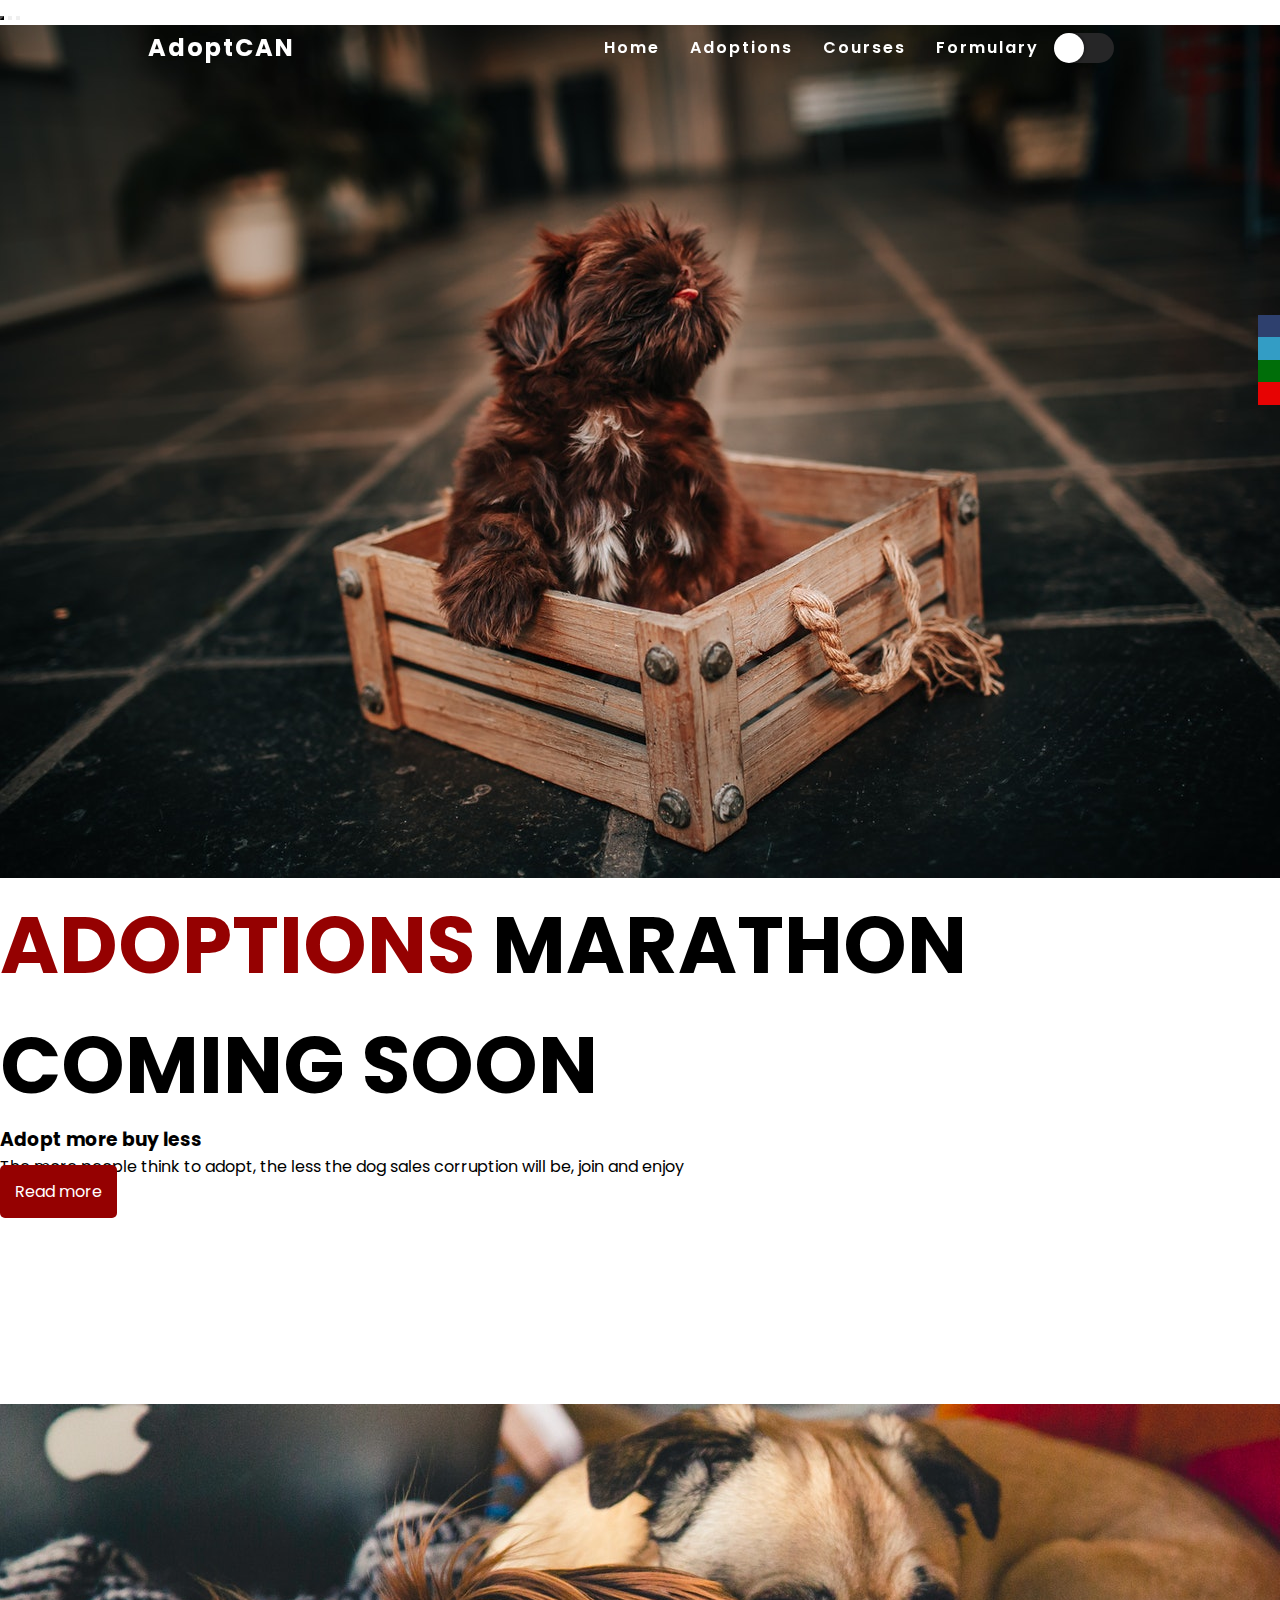
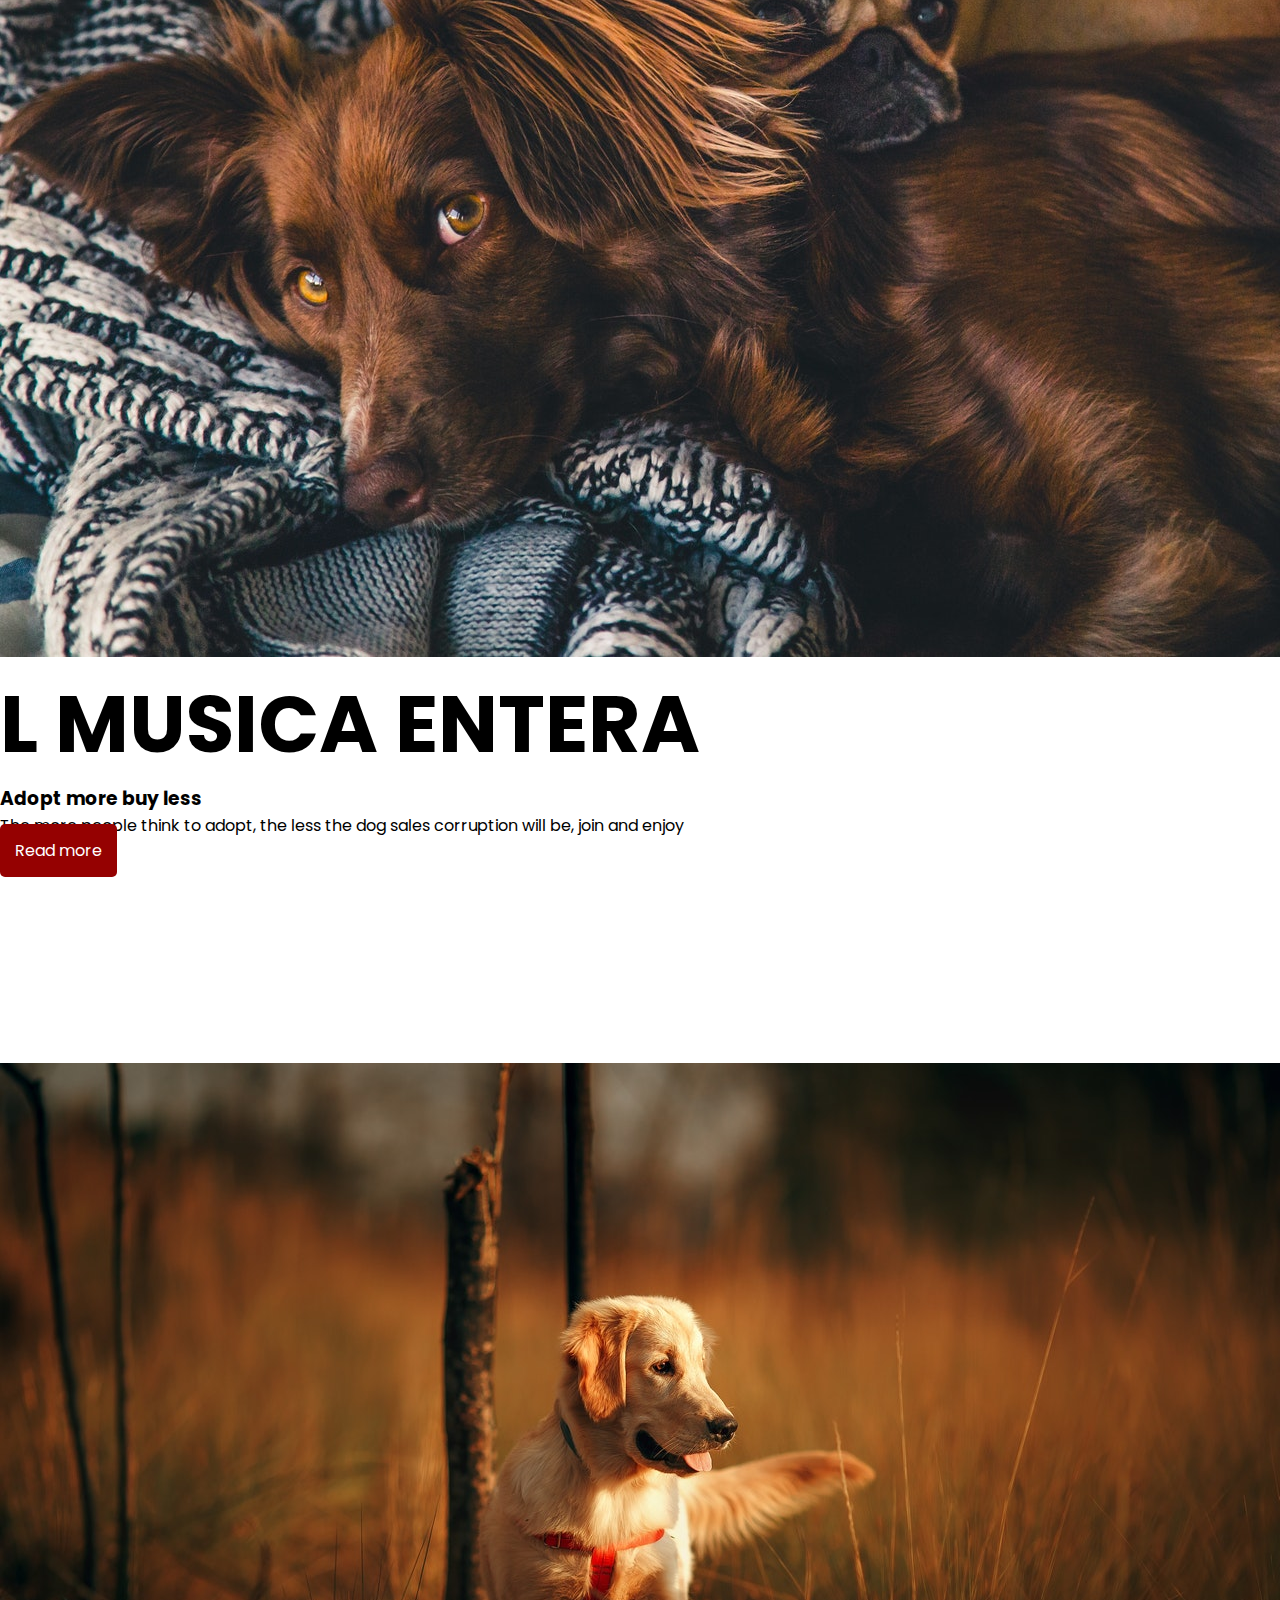
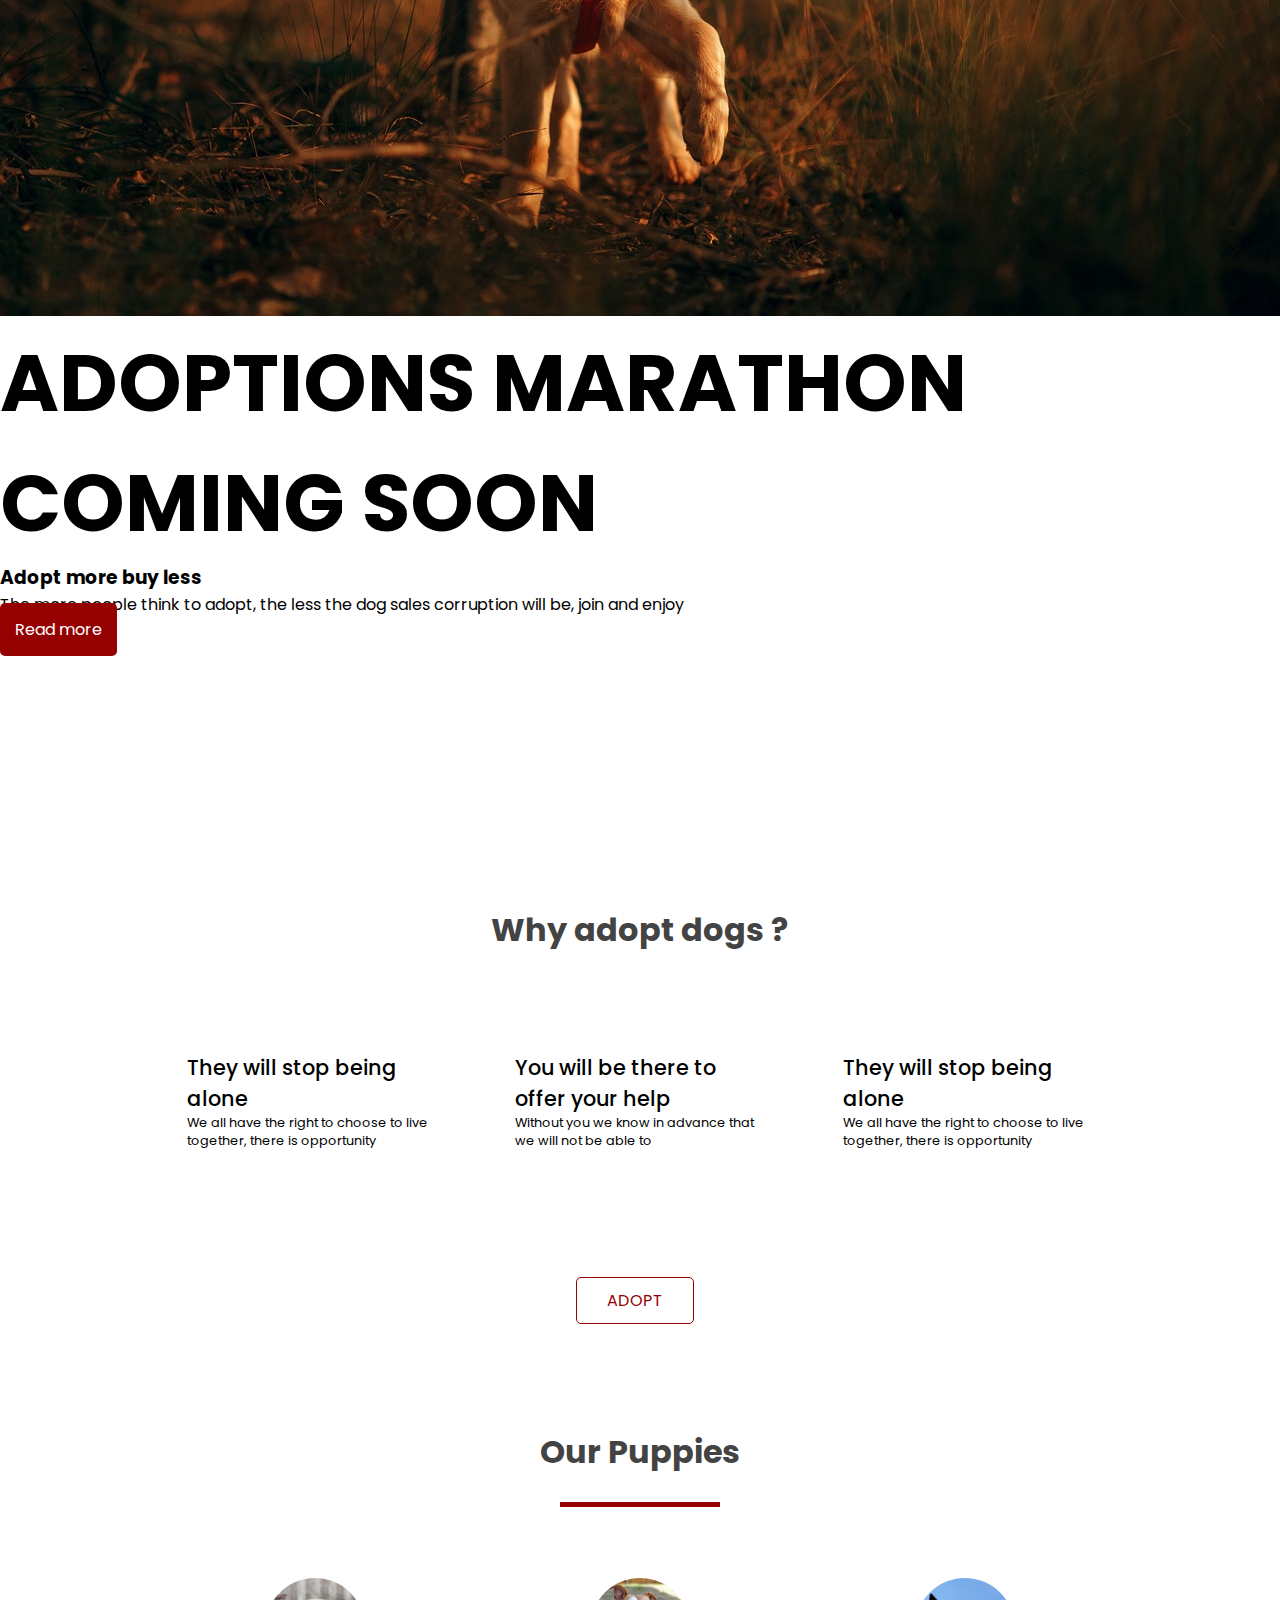
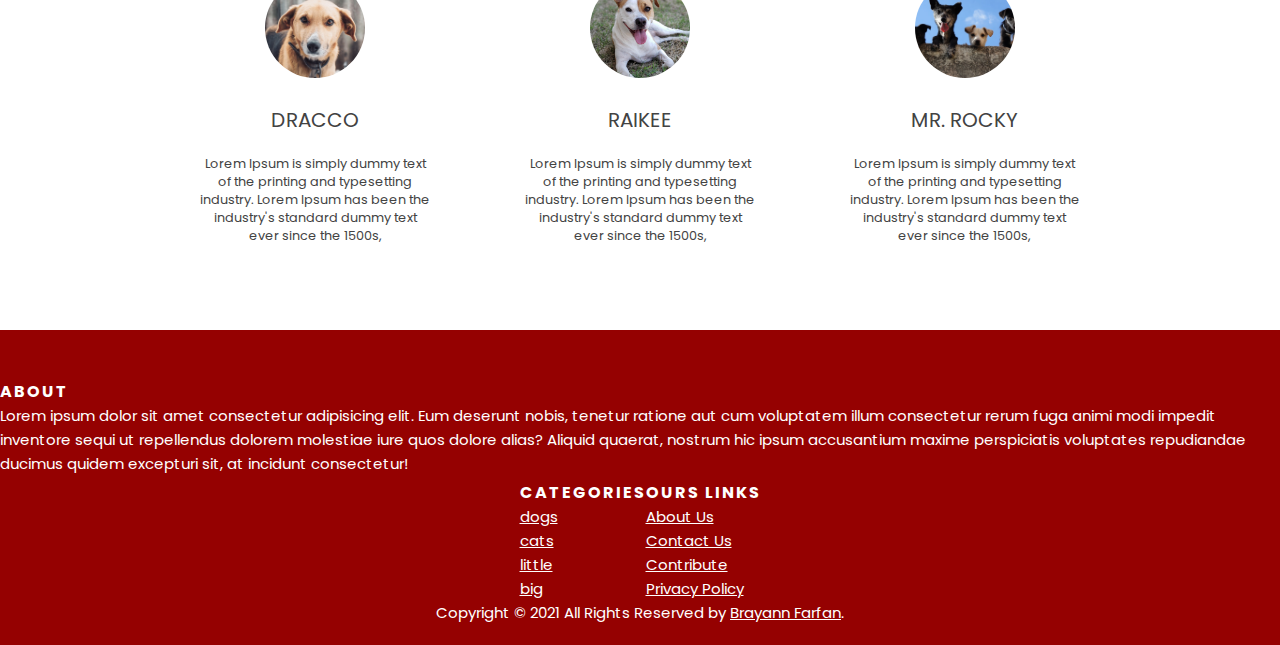
<file: index.html>
<!DOCTYPE html>
<html lang="es">
  <head>
    <meta charset="UTF-8" />
    <meta http-equiv="X-UA-Compatible" content="IE=edge" />
    <meta name="viewport" content="width=device-width, initial-scale=1.0" />
    <title>AdoptCAN</title>

    
    <!--Boostrap CSS-->
    
    <link
    href="https://cdn.jsdelivr.net/npm/bootstrap@5.1.3/dist/css/bootstrap.min.css"
    rel="stylesheet"
    integrity="sha384-1BmE4kWBq78iYhFldvKuhfTAU6auU8tT94WrHftjDbrCEXSU1oBoqyl2QvZ6jIW3"
    crossorigin="anonymous"
    />
    <!--CSS-->

    <link rel="stylesheet" href="css/main.css" />

    <!--Animate Css-->
    <link
      rel="stylesheet"
      href="https://cdnjs.cloudflare.com/ajax/libs/animate.css/4.1.1/animate.min.css"
    />

   
    <!--Font Awseome-->
    <link
      rel="stylesheet"
      href="https://pro.fontawesome.com/releases/v5.10.0/css/all.css"
      integrity="sha384-AYmEC3Yw5cVb3ZcuHtOA93w35dYTsvhLPVnYs9eStHfGJvOvKxVfELGroGkvsg+p"
      crossorigin="anonymous"
    />
  </head>
  <body class="home">
    <!--NavBar-->
    <header class="header">
      <nav>
        <a href="#" class="logo"><i class="fas fa-dog fs-2 m-1"></i>AdoptCAN</a>
        <button class="nav-toggle" aria-label="menu abierto"><i class="fas fa-bars"></i></button>
        <ul class="nav-menu">
          <li><a href="#" class="active">Home</a></li>
          <li><a href="#Why">Adoptions</a></li>
          <li><a href="pages/services.html">Courses</a></li>
          <li><a href="pages/contacto.html">Formulary</a></li>
          <button class="switch" id="switch">
            <span><i class="fas fa-sun"></i></span>
            <span><i class="fas fa-moon"></i></span>
          </button>
        </ul>
      </nav>
    </header>

    <main>
      <section class="background">
        

        <div class="container-carousel">
          <div
            id="carouselExampleIndicators"
            class="carousel slide"
            data-bs-ride="carousel"
          >
            <div class="carousel-indicators">
              <button
                type="button"
                data-bs-target="#carouselExampleIndicators"
                data-bs-slide-to="0"
                class="active"
                aria-current="true"
                aria-label="Slide 1"
              ></button>
              <button
                type="button"
                data-bs-target="#carouselExampleIndicators"
                data-bs-slide-to="1"
                aria-label="Slide 2"
              ></button>
              <button
                type="button"
                data-bs-target="#carouselExampleIndicators"
                data-bs-slide-to="2"
                aria-label="Slide 3"
              ></button>
            </div>
            <div class="carousel-inner">
              <div class="carousel-item active">
                <img
                  src="images/bannerOne.jpg"
                  class="d-block w-100 opacity-100"
                  alt="bannerOne"
                />
                <div class="carousel-caption">
                  <h2 class="animate__animated animate__bounceInRight">
                    <span class="marathon">Adoptions</span>
                    Marathon coming soon
                  </h2>
                  <h3 class="animate__animated animate__bounceInLeft adopt">
                    Adopt more buy less
                  </h3>
                  <p class="animate__animated animate__bounceInUp">
                    The more people think to adopt, the less the dog sales
                    corruption will be, join and enjoy
                  </p>
                  <a
                    href="pages/services.html"
                    class="readmore animate__animated animate__bounceInLeft adopt"
                    >Read more</a
                  >
                </div>
              </div>
              <div class="carousel-item">
                <img
                  src="images/bannerTwo.jpg"
                  class="d-block w-100 opacity-100"
                  alt="bannerTwo"
                />
                <div class="carousel-caption">
                  <h2 class="animate__animated animate__fadeInDownBig">
                    l MUSICA ENTERA
                  </h2>
                  <h3 class="animate__animated animate__fadeInLeftBig adopt">
                    Adopt more buy less
                  </h3>
                  <p class="animate__animated animate__fadeInRightBig adopt">
                    The more people think to adopt, the less the dog sales
                    corruption will be, join and enjoy
                  </p>
                  <a href="pages/services.html" class="readmore">Read more</a>
                </div>
              </div>
              <div class="carousel-item">
                <img
                  src="images/bannerThree.jpg"
                  class="d-block w-100 opacity-100"
                  alt="bannerThree"
                />
                <div class="carousel-caption">
                  <h2 class="animate__animated animate__fadeInRightBig adopt">Adoptions Marathon coming soon</h2>
                  <h3 class="animate__animated animate__fadeInLeftBig adopt">Adopt more buy less</h3>
                  <p class="animate__animated animate__heartBeat adopt">
                    The more people think to adopt, the less the dog sales
                    corruption will be, join and enjoy
                  </p>
                  <a href="pages/services.html" class="readmore animate__animated animate__heartBeat adopt">Read more</a>
                </div>
              </div>
            </div>
          </div>
          <div class="sidebar">
            <a href="https://www.facebook.com/" target="_blank"><i class="fab  fa-facebook-square icon" target="blank"></i></a>
            <a href="https://twitter.com/" target="_blank"><i class="fab  fa-twitter-square icon"></i></a>
            <a href="https://web.whatsapp.com/" target="_blank"><i class="fab  fa-whatsapp-square icon"></i></a>
            <a href="https://www.youtube.com/" target="_blank"><i class="fab  fa-youtube-square icon"></i></a>
          </div>
      </section>





      
      <section class="container-adotions" id="Why">
        <h1>Why adopt dogs ?</h1>
        <div class="adption-content">
          <article class="adoption-items ">
            <i class="fas fa-paw adoption-icon"></i>
            <h3 class="adoption-title">They will stop being alone</h3>
            <p class="adoption-description">
              We all have the right to choose to live together, there is
              opportunity
            </p>
          </article>

          <article class="adoption-items">
            <i class="fas fa-bone adoption-icon"></i>
            <h3 class="adoption-title">You will be there to offer your help</h3>
            <p class="adoption-description">
              Without you we know in advance that we will not be able to
            </p>
          </article>

          <article class="adoption-items">
            <i class="fas fa-home adoption-icon"></i>
            <h3 class="adoption-title">They will stop being alone</h3>
            <p class="adoption-description">
              We all have the right to choose to live together, there is
              opportunity
            </p>
          </article>
        </div>
        <a href="pages/contacto.html" class="adoption-button">ADOPT</a>
      </section>

      <section class="container-testimony">                
    <div class="testimonials">
      <div class="inner">
        <h4>Our Puppies</h4>
        <div class="border"></div>

        <div class="row">
          <div class="col">
            <div class="testimonial">
              <img src="images/puppiesOne.jpg" alt="">
              <div class="name">Dracco</div>
              <div class="stars">
                <i class="fas fa-star"></i>
                <i class="fas fa-star"></i>
                <i class="fas fa-star"></i>
                <i class="fas fa-star"></i>
                <i class="fas fa-star"></i>
              </div>

              <p class="description">
                Lorem Ipsum is simply dummy text of the printing and typesetting industry. Lorem Ipsum has been the industry's standard dummy text ever since the 1500s,
              </p>
            </div>
          </div>

          <div class="col">
            <div class="testimonial">
              <img src="images/puppiesTwo.jpg" alt="">
              <div class="name">Raikee</div>
              <div class="stars">
                <i class="fas fa-star"></i>
                <i class="fas fa-star"></i>
                <i class="fas fa-star"></i>
                <i class="far fa-star"></i>
                <i class="far fa-star"></i>
              </div>

              <p class="description">
                Lorem Ipsum is simply dummy text of the printing and typesetting industry. Lorem Ipsum has been the industry's standard dummy text ever since the 1500s,
              </p>
            </div>
          </div>

          <div class="col">
            <div class="testimonial">
              <img src="images/puppiesThree.jpg" alt="">
              <div class="name">MR. ROCKY</div>
              <div class="stars">
                <i class="fas fa-star"></i>
                <i class="fas fa-star"></i>
                <i class="fas fa-star"></i>
                <i class="fas fa-star"></i>
                <i class="far fa-star"></i>
              </div>

              <p class="description">
                Lorem Ipsum is simply dummy text of the printing and typesetting industry. Lorem Ipsum has been the industry's standard dummy text ever since the 1500s,
              </p>
            </div>
          </div>
        </div>
      </div>
    </div>
      </section>
    </main>

    <footer class="site-footer footer">
      <div class="container">
        <div class="row">
          <div class="col-sm-12 col-md-6">
            <h6>About</h6>
            <p class="text-justify">Lorem ipsum dolor sit amet consectetur adipisicing elit. Eum deserunt nobis, tenetur ratione aut cum voluptatem illum consectetur rerum fuga animi modi impedit inventore sequi ut repellendus dolorem molestiae iure quos dolore alias? Aliquid quaerat, nostrum hic ipsum accusantium maxime perspiciatis voluptates repudiandae ducimus quidem excepturi sit, at incidunt consectetur!</p>
          </div>

          <div class="col-xs-6 col-md-3">
            <h6>Categories</h6>
            <ul class="footer-links">
              <li><a href="#">dogs</a></li>
              <li><a href="#">cats</a></li>
              <li><a href="#">little</a></li>
              <li><a href="#">big</a></li>
            </ul>
          </div>
          <div class="col-xs-6 col-md-3">
            <h6>OURS Links</h6>
            <ul class="footer-links">
              <li><a href="#">About Us</a></li>
              <li><a href="pages/contacto.html">Contact Us</a></li>
              <li><a href="#">Contribute</a></li>
              <li><a href="#">Privacy Policy</a></li>
            </ul>
          </div>
        </div>
      </div>
      <div class="container">
        <div class="row">
          <div class="col-md-8 col-sm-6 col-xs-12">
            <p class="copyright-text text-center">Copyright &copy; 2021 All Rights Reserved by 
         <a href="#">Brayann Farfan</a>.
            </p>
          </div>
        </div>
      </div>
</footer>


<!--CDN BOOTSTRAP-->
    <script
      src="https://cdn.jsdelivr.net/npm/bootstrap@5.1.3/dist/js/bootstrap.bundle.min.js"
      integrity="sha384-ka7Sk0Gln4gmtz2MlQnikT1wXgYsOg+OMhuP+IlRH9sENBO0LRn5q+8nbTov4+1p"
      crossorigin="anonymous"
    ></script>
    
    <!--JS-->
    <script src="js/app.js"></script>
  
    
  </body>
</html>
</file>
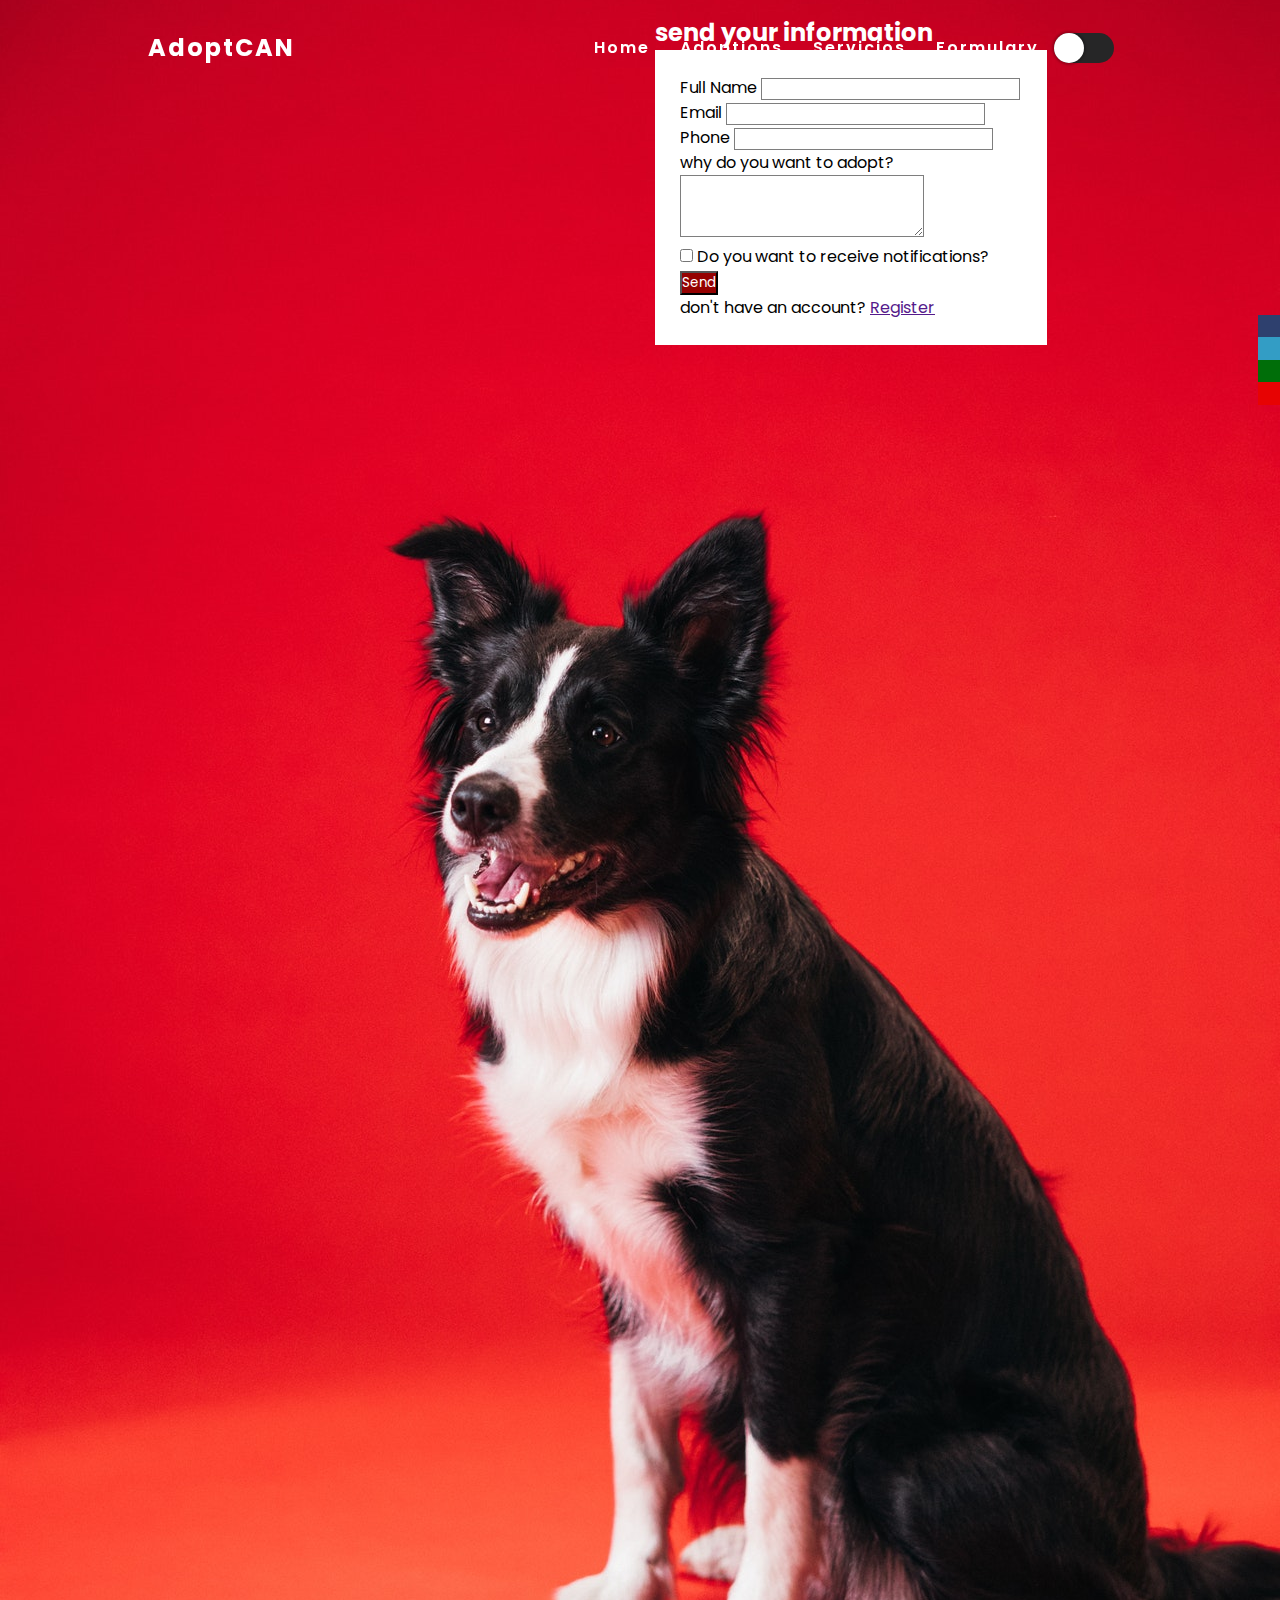
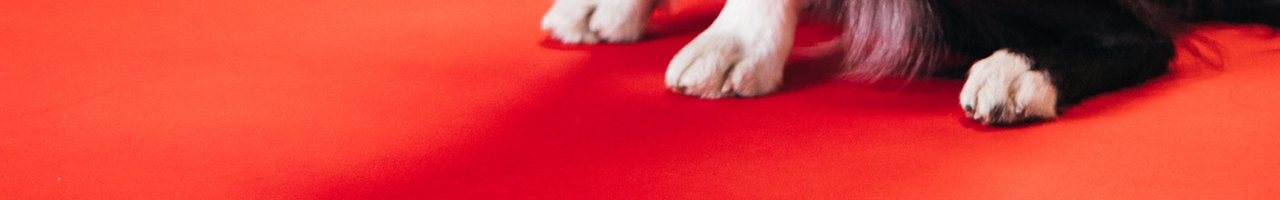
<file: pages/contacto.html>
<!DOCTYPE html>
<html lang="es">
  <head>
    <meta charset="UTF-8" />
    <meta http-equiv="X-UA-Compatible" content="IE=edge" />
    <meta name="viewport" content="width=device-width, initial-scale=1.0" />
    <title>Contact</title>

    <!--Boostrap CSS-->

    <link
      href="https://cdn.jsdelivr.net/npm/bootstrap@5.1.3/dist/css/bootstrap.min.css"
      rel="stylesheet"
      integrity="sha384-1BmE4kWBq78iYhFldvKuhfTAU6auU8tT94WrHftjDbrCEXSU1oBoqyl2QvZ6jIW3"
      crossorigin="anonymous"
    />
    <!--CSS-->
    <link rel="stylesheet" href="../css/main.css" />
    <!--Font Awseome-->
    <link
      rel="stylesheet"
      href="https://pro.fontawesome.com/releases/v5.10.0/css/all.css"
      integrity="sha384-AYmEC3Yw5cVb3ZcuHtOA93w35dYTsvhLPVnYs9eStHfGJvOvKxVfELGroGkvsg+p"
      crossorigin="anonymous"
    />
  </head>
  <body>
    <header class="header i-header">
      <nav>
        <a href="#" class="logo"><i class="fas fa-dog fs-2 m-1"></i>AdoptCAN</a>
        <button class="nav-toggle" aria-label="menu abierto">
          <i class="fas fa-bars"></i>
        </button>
        <ul class="nav-menu">
          <li><a href="../index.html" class="active">Home</a></li>
          <li><a href="../index.html#Why">Adoptions</a></li>
          <li><a href="services.html">Servicios</a></li>
          <li><a href="contacto.html">Formulary</a></li>
          <button class="switch" id="switch">
            <span><i class="fas fa-sun"></i></span>
            <span><i class="fas fa-moon"></i></span>
          </button>
        </ul>
      </nav>
      <div class="sidebar">
        <a href="https://www.facebook.com/" target="_blank"
          ><i class="fab fa-facebook-square icon" target="blank"></i
        ></a>
        <a href="https://twitter.com/" target="_blank"
          ><i class="fab fa-twitter-square icon"></i
        ></a>
        <a href="https://web.whatsapp.com/" target="_blank"
          ><i class="fab fa-whatsapp-square icon"></i
        ></a>
        <a href="https://www.youtube.com/" target="_blank"
          ><i class="fab fa-youtube-square icon"></i
        ></a>
      </div>
    </header>
    <main class="container-contact">
      <section>
        <div class="container formulario">
          <div class="row">
            <div class="col mt-5"></div>
            <div class="col">
              <h2 class="fw-bold text-center py-5 formualrio-title mt-5">
                send your information
              </h2>

              <form>
                <div class="mb-4">
                  <label for="email" class="form-label">Full Name</label>
                  <input type="text" class="form-control" name="text" />
                </div>
                <div class="mb-4">
                  <label for="email" class="form-label">Email</label>
                  <input
                    type="emial"
                    class="form-control"
                    name="email"
                    required
                  />
                </div>
                <div class="mb-4">
                  <label for="phone" class="form-label">Phone</label>
                  <input type="tel" class="form-control" name="phone" />
                </div>

                <div class="mb-3">
                  <label for="exampleFormControlTextarea1" class="form-label"
                    >why do you want to adopt?</label
                  >
                  <textarea
                    class="form-control"
                    id="exampleFormControlTextarea1"
                    rows="3"
                  ></textarea>
                </div>
                <div class="mb-4 form-check">
                  <input
                    type="checkbox"
                    name="connected"
                    id=""
                    class="form-check-input"
                  />
                  <label for="connected" class="form-check-label"
                    >Do you want to receive notifications?</label
                  >
                </div>

                <div class="d-grid">
                  <button type="submit" class="btn">Send</button>
                </div>

                <div class="my-3 text-center connected">
                  <span
                    >don't have an account?
                    <a href="" class="connected">Register</a></span
                  >
                </div>
              </form>
            </div>
          </div>
        </div>
      </section>
    </main>
    <script src="../js/app.js"></script>
  </body>
</html>
</file>
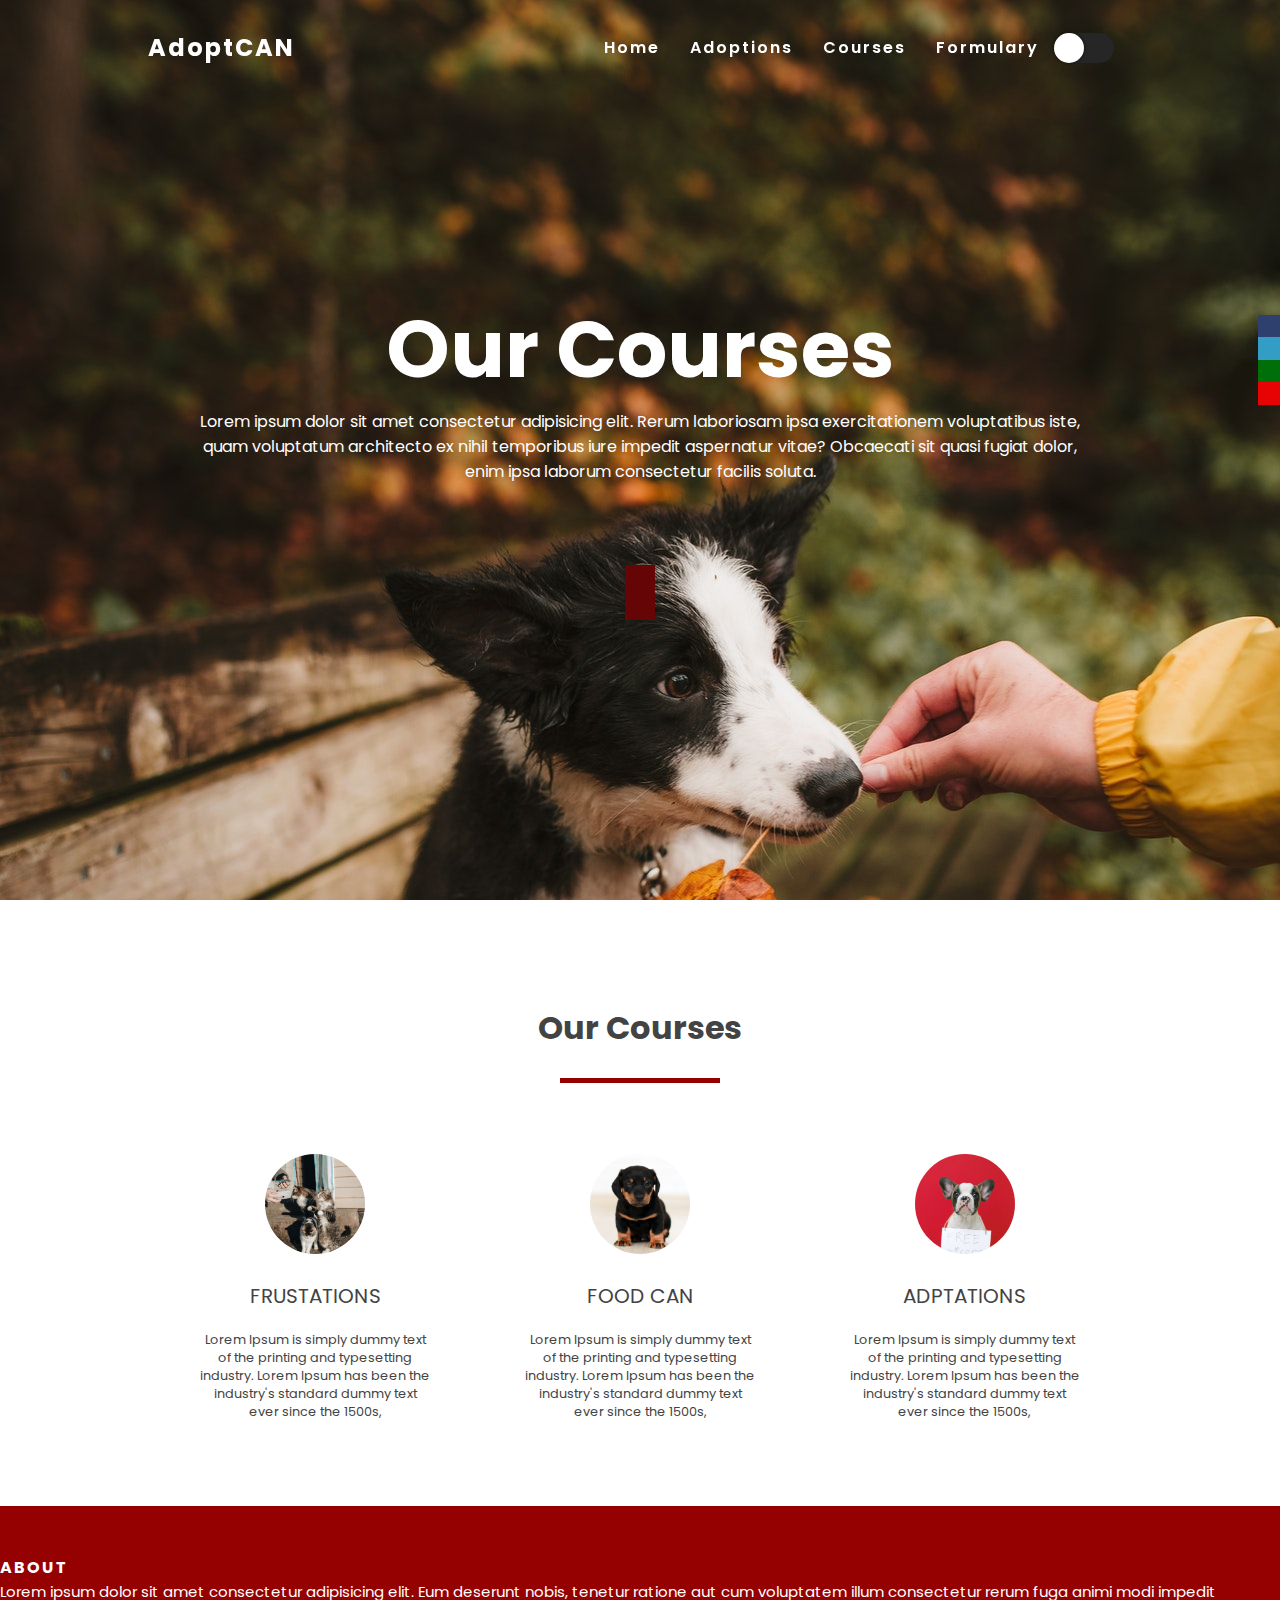
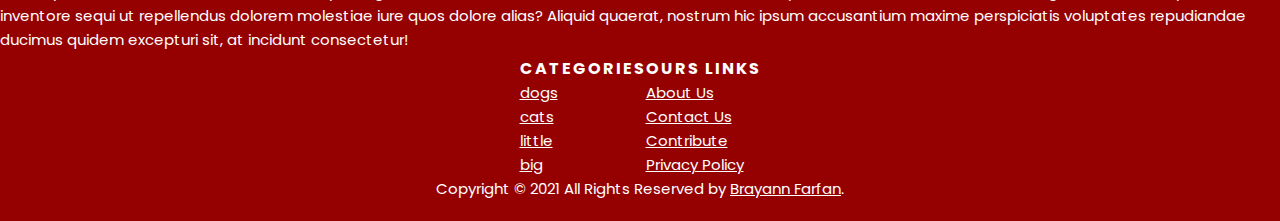
<file: pages/services.html>
<!DOCTYPE html>
<html lang="es">
  <head>
    <meta charset="UTF-8" />
    <meta http-equiv="X-UA-Compatible" content="IE=edge" />
    <meta name="viewport" content="width=device-width, initial-scale=1.0" />
    <title>Services</title>
    <link rel="stylesheet" href="../css/main.css" />
     <!--Font Awseome-->
     <link
     rel="stylesheet"
     href="https://pro.fontawesome.com/releases/v5.10.0/css/all.css"
     integrity="sha384-AYmEC3Yw5cVb3ZcuHtOA93w35dYTsvhLPVnYs9eStHfGJvOvKxVfELGroGkvsg+p"
     crossorigin="anonymous"
   />
    <!--Boostrap CSS-->
    
    <link
    href="https://cdn.jsdelivr.net/npm/bootstrap@5.1.3/dist/css/bootstrap.min.css"
    rel="stylesheet"
    integrity="sha384-1BmE4kWBq78iYhFldvKuhfTAU6auU8tT94WrHftjDbrCEXSU1oBoqyl2QvZ6jIW3"
    crossorigin="anonymous"
    />
  </head>
  <body>
    <header class="header">
      <nav>
        <a href="#" class="logo"><i class="fas fa-dog fs-2 m-1"></i>AdoptCAN</a>
        <button class="nav-toggle" aria-label="menu abierto"><i class="fas fa-bars"></i></button>
        <ul class="nav-menu">
          <li><a href="../index.html" class="active">Home</a></li>
          <li><a href="../index.html#Why">Adoptions</a></li>
          <li><a href="#">Courses</a></li>
          <li><a href="contacto.html">Formulary</a></li>
          <button class="switch" id="switch">
            <span><i class="fas fa-sun"></i></span>
            <span><i class="fas fa-moon"></i></span>
          </button>
        </ul>
      </nav>
      <div class="sidebar">
        <a href="https://www.facebook.com/" target="_blank"><i class="fab  fa-facebook-square icon" target="blank"></i></a>
        <a href="https://twitter.com/" target="_blank"><i class="fab  fa-twitter-square icon"></i></a>
        <a href="https://web.whatsapp.com/" target="_blank"><i class="fab  fa-whatsapp-square icon"></i></a>
        <a href="https://www.youtube.com/" target="_blank"><i class="fab  fa-youtube-square icon"></i></a>
      </div>
    </header>

    <main>
      <section class="back">
        <div class="service">
          <h1>Our Courses</h1>
          <p>
            Lorem ipsum dolor sit amet consectetur adipisicing elit. Rerum
            laboriosam ipsa exercitationem voluptatibus iste, quam voluptatum
            architecto ex nihil temporibus iure impedit aspernatur vitae?
            Obcaecati sit quasi fugiat dolor, enim ipsa laborum consectetur
            facilis soluta.
            <div class="conatiner-down">
              <a href="#courses"><i class="fas fa-sort-down"></i></a>
            </div>
          </p>
        </div>
      </section>
      <section class="container-testimony" >                
        <div class="testimonials" >
          <div class="inner">
            <h4>Our Courses</h4>
            <div class="border"></div>
    
            <div class="row">
              <div class="col">
                <div class="testimonial">
                  <img src="../images/course1.jpg" alt="">
                  <div class="name">frustations</div>
                
    
                  <p class="description">
                    Lorem Ipsum is simply dummy text of the printing and typesetting industry. Lorem Ipsum has been the industry's standard dummy text ever since the 1500s,
                  </p>
                </div>
              </div>
    
              <div class="col">
                <div class="testimonial">
                  <img src="../images/course2.jpg" alt="">
                  <div class="name">food can</div>
                 
    
                  <p class="description">
                    Lorem Ipsum is simply dummy text of the printing and typesetting industry. Lorem Ipsum has been the industry's standard dummy text ever since the 1500s,
                  </p>
                </div>
              </div>
    
              <div class="col">
                <div class="testimonial">
                  <img src="../images/course3.jpg" alt="">
                  <div class="name">adptations</div>
                  
    
                  <p class="description">
                    Lorem Ipsum is simply dummy text of the printing and typesetting industry. Lorem Ipsum has been the industry's standard dummy text ever since the 1500s,
                  </p>
                </div>
              </div>
            </div>
          </div>
        </div>
          </section>
    </main>
    <footer class="site-footer ">
      <div class="container">
        <div class="row">
          <div class="col-sm-12 col-md-6">
            <h6>About</h6>
            <p class="text-justify">Lorem ipsum dolor sit amet consectetur adipisicing elit. Eum deserunt nobis, tenetur ratione aut cum voluptatem illum consectetur rerum fuga animi modi impedit inventore sequi ut repellendus dolorem molestiae iure quos dolore alias? Aliquid quaerat, nostrum hic ipsum accusantium maxime perspiciatis voluptates repudiandae ducimus quidem excepturi sit, at incidunt consectetur!</p>
          </div>

          <div class="col-xs-6 col-md-3">
            <h6>Categories</h6>
            <ul class="footer-links">
              <li><a href="#">dogs</a></li>
              <li><a href="#">cats</a></li>
              <li><a href="#">little</a></li>
              <li><a href="#">big</a></li>
            </ul>
          </div>
          <div class="col-xs-6 col-md-3">
            <h6>OURS Links</h6>
            <ul class="footer-links">
              <li><a href="#">About Us</a></li>
              <li><a href="pages/contacto.html">Contact Us</a></li>
              <li><a href="#">Contribute</a></li>
              <li><a href="#">Privacy Policy</a></li>
            </ul>
          </div>
        </div>
      </div>
      <div class="container">
        <div class="row">
          <div class="col-md-8 col-sm-6 col-xs-12">
            <p class="copyright-text text-center">Copyright &copy; 2021 All Rights Reserved by 
         <a href="#">Brayann Farfan</a>.
            </p>
          </div>
        </div>
      </div>
</footer>

    <script src="../js/app.js"></script>
  </body>
</html>
</file>
<file: css/main.css>
@import url("https://fonts.googleapis.com/css2?family=Poppins:ital,wght@0,100;0,300;0,400;0,500;0,600;0,800;1,500&display=swap");
/*=======HEADER NAV BAR========== */
html {
  scroll-behavior: smooth;
}
.rojo {
  color: #950101;
}
.popup-class {
  border-radius: 5px;
}
body {
  background: #fff;
  transition: 0.3s ease all;
}
body.dark {
  background: #333;
}
* {
  font-family: "Poppins", sans-serif;
  margin: 0;
  padding: 0;
}
header {
  position: fixed;
  top: 0;
  left: 0;
  width: 100%;
  display: flex;
  justify-content: flex-end;
  transition: 0.7s;
  padding: 30px 20px;
  z-index: 10;
}
.fa-bars {
  color: #fff;
  visibility: hidden;
}
.nav-toggle {
  display: none;
}
body.dark header.abajo {
  background: #333;
}
header.abajo {
  background: #fff;
  padding: 15px 20px;
  box-shadow: 0px 2px 4px -1px rgba(171, 171, 171, 0.75);
}
header .logo {
  color: #fff;
  font-weight: bold;
  font-size: 1.5em;
  letter-spacing: 2px;
  transition: 1.5s;
  text-decoration: none;
}

nav {
  display: flex;
  width: 80%;
  margin: auto;
}

header ul {
  display: flex;
  align-items: center;
  justify-content: flex-end;
  width: 80%;
}

header ul li {
  list-style: none;
}
header ul li a:hover {
  color: #950101;
}
header ul li a {
  position: relative;
  margin: 0 15px;
  text-decoration: none;
  color: #fff;
  letter-spacing: 2px;
  font-weight: 600;
  transition: 0.7s;
}
body.dark header.abajo ul li a {
  color: #fff;
}
header.abajo .logo {
  color: #950101;
}
body.dark header.abajo .logo {
  color: #fff;
}
header.abajo ul li a {
  color: #333;
}

header.abajo ul li a:hover {
  color: #950101;
}

.carousel-caption {
  padding-bottom: 200px !important;
}
.carousel-caption h2 {
  font-size: 5rem;
  text-transform: uppercase;
  font-weight: bold;
}
.carousel-indicators .active {
  background-color: #950101 !important;
}
body.dark .carousel-indicators .active {
  background-color: #333 !important;
}
.container-carousel {
  width: 100%;
  height: 100%;
}
.readmore {
  padding: 15px;
  text-decoration: none;
  background-color: #950101;
  color: #fff;
  border-radius: 5px;
}
body.dark .readmore {
  background-color: #333;
}
.marathon {
  color: #950101;
  transition: 0.5s;
}
body.dark .marathon {
  color: #333;
}
.readmore:hover {
  background-color: #660505;
  transition: 0.5s;
  color: #fff;
}

.adopt {
  animation-delay: 1s;
}
.sidebar {
  position: absolute;
  top: 35%;
  left: 35%;
  position: fixed;
  display: flex;
  flex-direction: column;
  align-items: flex-end;
  width: 65%;
}
.icon {
  color: #fff;
  text-decoration: none;
  padding: 0.7rem;
  display: flex;
  transition: all 0.5s;
}
.icon:hover {
  padding-right: 3rem;
  border-radius: 1rem 0 0 1rem;
  box-shadow: 0 0 0.5rem rgba(0, 0, 0, 0.42);
}

.fa-facebook-square {
  background: #2e406e;
}
.fa-twitter-square {
  background: #339dc5;
}
.fa-whatsapp-square {
  background: #006e09;
}
.fa-youtube-square {
  background: #e70303;
}
body.dark .fa-facebook-square {
  background: #333;
  border: 1px solid #fff;
}
body.dark .fa-twitter-square {
  background: #333;
  border: 1px solid #fff;
}
body.dark .fa-whatsapp-square {
  background: #333;
  border: 1px solid #fff;
}
body.dark .fa-youtube-square {
  background: #333;
  border: 1px solid #fff;
}

.switch {
  background: #262627;
  border-radius: 1000px;
  border: none;
  position: relative;
  cursor: pointer;
  display: flex;
  outline: none;
}
.switch::after {
  content: "";
  display: block;
  width: 30px;
  height: 30px;
  position: absolute;
  background: #fff;
  top: 0;
  left: 0;
  right: unset;
  border-radius: 100px;
  transition: 0.3s ease all;
  box-shadow: 0 0 2px 2px rgba(0, 0, 0, 0.2);
}
.switch.active {
  background: rgb(255, 115, 0);
  color: #000;
}
.switch.active::after {
  right: 0;
  left: unset;
}
.switch span {
  width: 30px;
  height: 30px;
  line-height: 30px;
  background: none;
  display: block;
  color: #fff;
}
/* ============SECTION WHY ADOPTIONS=============== */
.container-adotions,
.container-testimony {
  width: 80%;
  margin: 0 auto;
  margin-top: 4rem;
}
.container-adotions h1 {
  text-align: center;
  font-size: 2rem;
  color: #434343;
}
body.dark .container-adotions h1 {
  color: #fff;
}
.adption-content {
  display: flex;
  flex-wrap: wrap;
  justify-content: center;
  align-items: center;
  gap: 3rem;
  margin-top: 2rem;
}
.adption-content .adoption-items {
  padding: 15px;
  width: 250px;
  margin-top: 2rem;
}
.adoption-icon {
  color: #950101;
  font-size: 3rem;
  text-align: center;
}

.adoption-items h3 {
  font-size: 1.3rem;
  font-weight: 500;
  margin-top: 1.2rem;
}
.adoption-description {
  font-size: 0.8rem;
}
body.dark .adoption-description {
  color: #fff;
}
body.dark .adoption-title {
  color: #fff;
}
body.dark .adoption-icon {
  color: #fff;
}
.adoption-button {
  padding: 10px 30px;
  text-decoration: none;
  color: #950101;
  border-radius: 5px;
  display: inline-block;
  margin-top: 7rem;
  cursor: pointer;
  margin-left: 28rem;
  border: 1px solid #950101;
  transition: all 1s;
}
body.dark .adoption-button {
  color: #fff;
  border: 1px solid #fff;
}
.adoption-button:hover {
  background-color: #950101;
  color: #fff;
}
body.dark .adoption-button:hover {
  background-color: rgb(29, 29, 29);
}
/*=========SECTION BANNER==========*/
.testimonials {
  padding: 40px 0;
  /* background: #f1f1f1; */
  color: #434343;
  text-align: center;
  font-weight: 400;
}
.inner {
  max-width: 1200px;
  margin: auto;
  overflow: hidden;
  padding: 0 20px;
}
.inner h4 {
  font-size: 2rem;
}
body.dark .inner h4 {
  color: #fff;
}
.border {
  width: 160px;
  height: 5px;
  background: #950101;
  margin: 26px auto;
}
body.dark .border {
  background: #333;
}

.row {
  display: flex;
  flex-wrap: wrap;
  justify-content: center;
}
.col {
  flex: 33%;
  max-width: 33%;
  box-sizing: border-box;
  padding: 15px;
}
.testimonial {
  background: #fff;
  padding: 30px;
}
body.dark .testimonial {
  background: #333;
  box-shadow: 1px 1px 5px 0px rgba(181, 181, 181, 0.75);
}
.testimonial img {
  width: 100px;
  height: 100px;
  border-radius: 50%;
  object-fit: cover;
}
.name {
  font-size: 20px;
  text-transform: uppercase;
  margin: 20px 0;
}
body.dark .name {
  color: #fff;
}
body.dark .description {
  color: #fff;
}
.stars {
  color: #950101;
  margin-bottom: 20px;
}
body.dark .stars {
  color: #fff;
}
.description {
  font-size: 0.8rem;
}
/*========SECTION CONTACT===============*/

.container-contact {
  background-image: url(../images/back3.jpg);
  background-repeat: no-repeat;
  background-position: left;
  background-size: cover;
  height: 200vh;
}
.formualrio-title {
  color: #fff;
  transition: all 0.3s;
}
.formulario form {
  background-color: #fff;
  padding: 25px;
  transition: all 0.3s;
}
body.dark .formulario .formualrio-title {
  color: #333;
  transition: all 0.3s;
}
body.dark .formulario form {
  background-color: #333;
  transition: all 0.3s;
}
body.dark .formulario .form-label {
  color: #fff;
}
body.dark .formulario form label {
  color: #fff;
}
.formulario form .btn {
  background-color: #950101;
  color: #fff;
}
body.dark form .btn {
  background-color: #333;
  border: 1px solid #fff;
  transition: all 0.3s;
}
body.dark .connected {
  color: #fff;
}
.formulario input {
  border: 1px solid rgb(126, 126, 126);
}
.formulario textarea {
  border: 1px solid rgb(126, 126, 126);
}
/*===============SECTION SSERVICES=======*/
.back {
  background-image: url(../images/back.jpg);
  background-size: cover;
  height: 100vh;
}
.back .service {
  display: flex;
  flex-direction: column;
  align-items: center;
  justify-content: center;
  margin-top: 7rem;
  width: 70%;
  height: 100%;
  margin: auto;
}
.back .service h1 {
  color: #fff;
  font-size: 5rem;
}
.back .service p {
  text-align: center;
  color: #fff;
  font-size: 1rem;
}
.fa-sort-down {
  color: #fff;
}
.conatiner-down {
  margin-top: 5rem;
  font-size: 2rem;
}
.conatiner-down a {
  padding: 0 15px 10px;
  background-color: #660505;
}
body.dark .conatiner-down a {
  background-color: #333;
}
#courses {
  width: 90%;
  margin: 0 auto;
  padding: 6rem;
}
#courses h2 {
  text-align: center;
  font-size: 2rem;
  margin-top: 7rem;
}
.conatiner-courses {
  display: flex;
  flex-wrap: wrap;
  justify-content: space-around;
  margin-top: 7rem;
  gap: 3rem;
}
.conatiner-courses article i {
  font-size: 3rem;
  color: #950101;
}

.conatiner-courses article {
  margin: auto;
  background-color: #e2e2e2;
  cursor: pointer;

  display: flex;
  flex-direction: column;
  justify-content: center;
}
.testimonial .fa-paw {
  font-size: 2rem;
}

/*=====================FOOTER================================*/
.site-footer {
  background-color: #950101;
  padding: 45px 0 20px;
  font-size: 15px;
  line-height: 24px;
  color: #fff;
}
body.dark .site-footer {
  background: #333;
  box-shadow: 1px 1px 5px 0px rgba(181, 181, 181, 0.75);
}
.site-footer hr {
  border-top-color: #bbb;
  opacity: 0.5;
}
.site-footer hr.small {
  margin: 20px 0;
}
.site-footer h6 {
  color: #fff;
  font-size: 16px;
  text-transform: uppercase;
  margin-top: 5px;
  letter-spacing: 2px;
}
.site-footer a {
  color: #fff;
}
.site-footer a:hover {
  text-decoration: none;
}
.footer-links {
  padding-left: 0;
  list-style: none;
}
.footer-links li {
  display: block;
}
.footer-links a {
  color: #fff;
}
.footer-links a:active,
.footer-links a:focus,
.footer-links a:hover {
  text-decoration: none;
}
.footer-links.inline li {
  display: inline-block;
}
.site-footer .social-icons {
  text-align: right;
}
.site-footer .social-icons a {
  width: 40px;
  height: 40px;
  line-height: 40px;
  margin-left: 6px;
  margin-right: 0;
  border-radius: 100%;
  background-color: #fff;
}
.copyright-text {
  margin: 0;
}

/*=========MEDIA QUIERIES====*/
@media (max-width: 960px) {
  .carousel-caption {
    margin-bottom: -150px;
  }
  .carousel-caption h2 {
    display: none;
  }
  .adoption-button {
    margin-left: 18rem;
  }
  .site-footer [class^="col-"] {
    margin-bottom: 30px;
  }
  .col {
    flex: 100%;
    max-width: 80%;
  }
  header nav {
    flex-direction: column;
    width: 100%;
  }
  nav ul {
    margin-left: -110%;
    flex-direction: column;
    width: 100%;
    height: 50vh;
    background-color: #fff;
    border-radius: 0.5rem;
    transition: all 1s;
  }
  nav ul li {
    padding: 1.8rem;
    margin-top: -1rem;
    margin-left: -2rem;
  }
  nav ul li a {
    color: #333;
  }

  header .logo {
    text-align: center;
    margin-top: -1rem;
  }
  .fa-bars {
    visibility: visible;
    margin-top: -1.5rem;
    font-size: 1.5rem;
  }
  .nav-toggle {
    outline: none;
    border: none;
    background: none;
    position: fixed;
    display: block;
  }
  .nav-menu_visible {
    margin-left: 0;
    transition: all 1s;
  }
}
@media (max-width: 700px) {
  .carousel-caption h2 {
    display: none;
  }

  .social-icons li.title {
    display: block;
    margin-right: 0;
    font-weight: 600;
  }
  .col {
    flex: 100%;
    max-width: 100%;
  }
  .sidebar {
    /* display: none; */
    margin-top: -10rem;
  }
  .adoption-button {
    margin-left: 5rem;
  }
  .readmore {
    display: none;
  }
  .carousel-caption p {
    margin-top: -8rem;
  }
  .carousel-caption h3 {
    font-size: 1rem;
    margin-top: 3rem;
  }
  .fa-bars {
    visibility: visible;
    margin-top: -1.5rem;
    font-size: 1.5rem;
  }
  .nav-toggle {
    outline: none;
    border: none;
    background: none;
    position: fixed;
  }
  header.abajo .fa-bars {
    color: #333;
  }
  header.abajo {
    background: #fff;
    height: 50px;
    padding: 15px 20px;
    box-shadow: 0px 2px 4px -1px rgba(171, 171, 171, 0.75);
  }
  .container-adotions h1 {
    font-size: 1.5rem;
  }
  .back .service h1 {
    font-size: 2rem;
    text-align: center;
  }
  .back {
    background-size: cover;
    background-position: center;
  }
  .container-contact {
    background-size: cover;
    background-position: center;
  }
}
</file>
